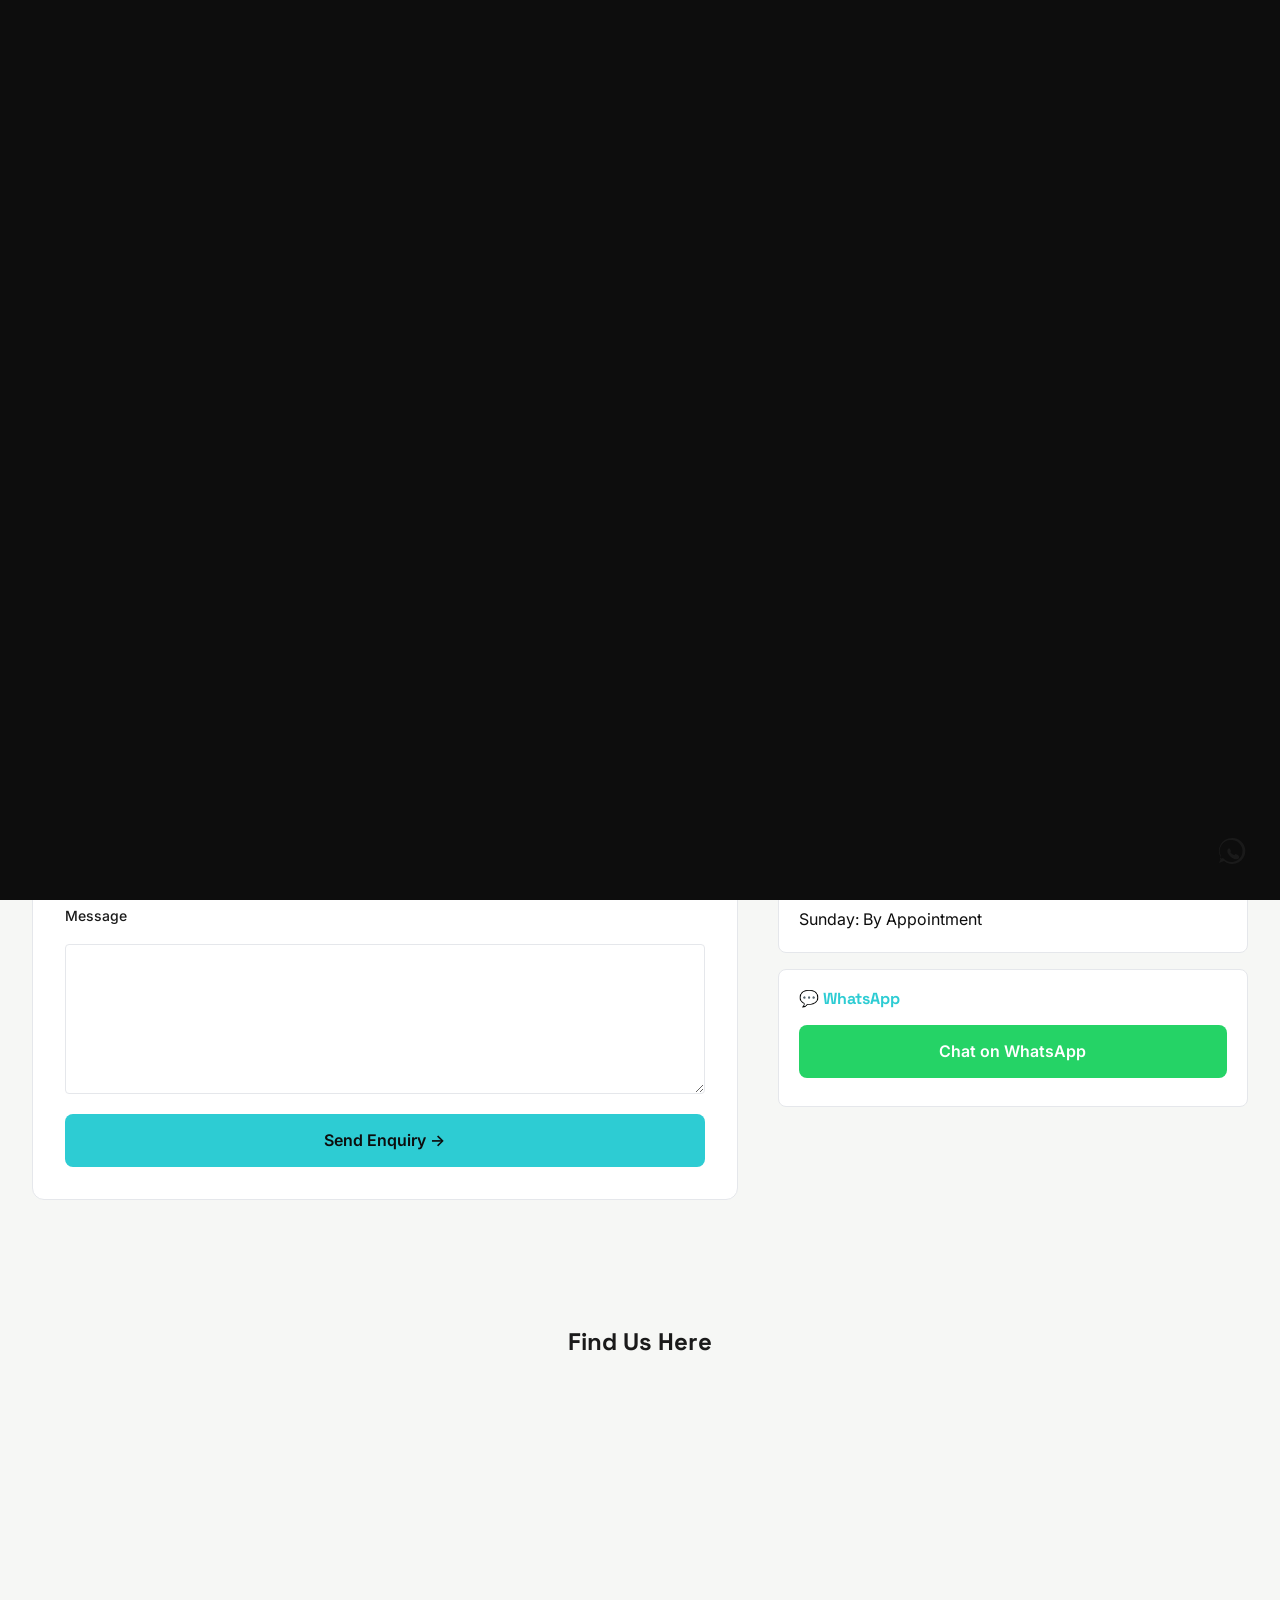
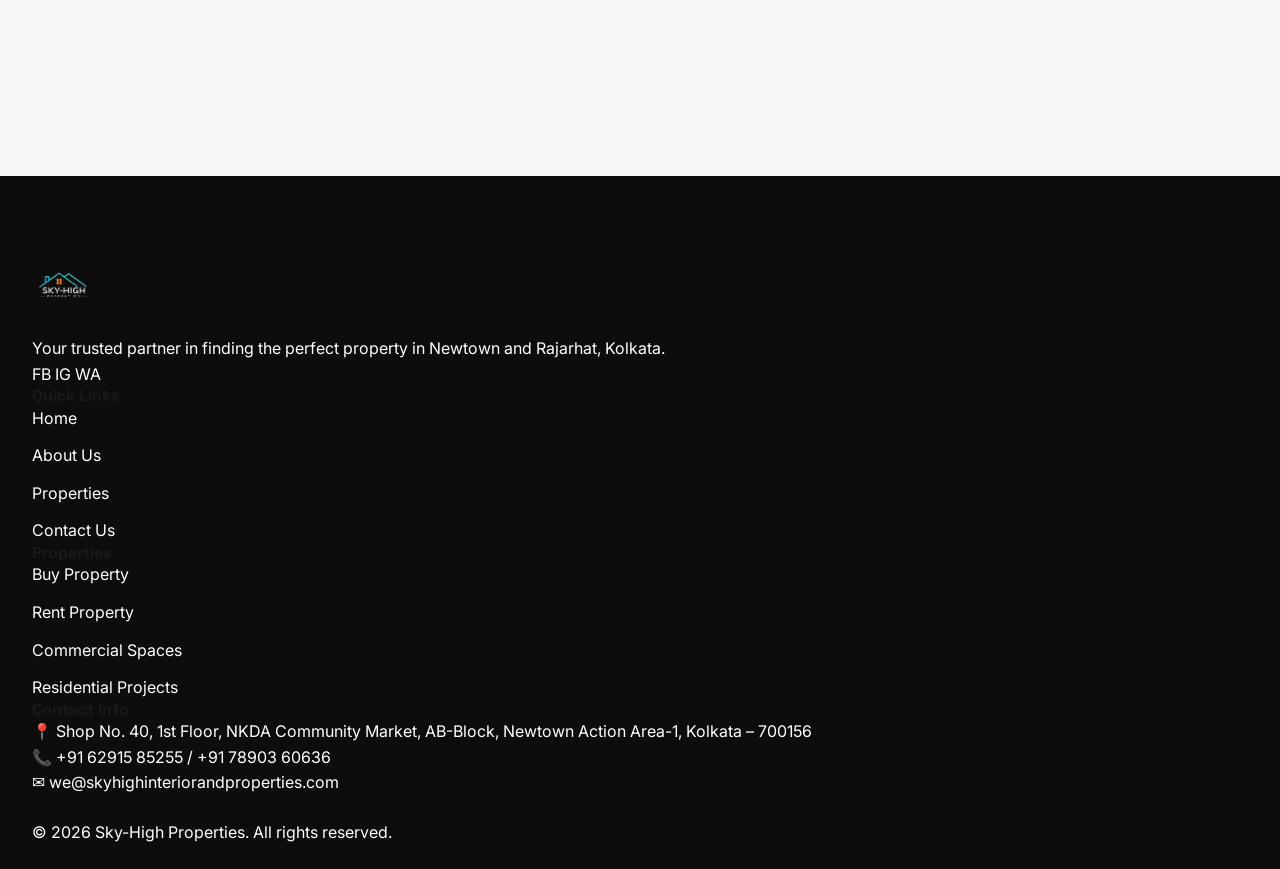
<file: contact.html>
<!DOCTYPE html>
<html lang="en">
<head>
    <meta charset="UTF-8">
    <meta name="viewport" content="width=device-width, initial-scale=1.0">
    <title>Contact Us | Sky-High Properties</title>
    <meta name="description" content="Get in touch with Sky-High Properties. Visit us in Newtown, Kolkata or call/WhatsApp our team for property enquiries.">
    
    <!-- Google Fonts -->
    <link rel="preconnect" href="https://fonts.googleapis.com">
    <link rel="preconnect" href="https://fonts.gstatic.com" crossorigin>
    <link href="https://fonts.googleapis.com/css2?family=Inter:wght@400;500;600&family=Space+Grotesk:wght@500;600;700&display=swap" rel="stylesheet">
    
    <!-- CSS -->
    <link rel="stylesheet" href="css/variables.css">
    <link rel="stylesheet" href="css/reset.css">
    <link rel="stylesheet" href="css/layout.css">
    <link rel="stylesheet" href="css/components.css">
    <link rel="stylesheet" href="css/animations.css">

    <style>
        .contact-grid { 
            display: grid; 
            grid-template-columns: 3fr 2fr; 
            gap: var(--space-10); 
            align-items: start; 
        }
        .contact-info-card {
            background-color: #fff;
            padding: var(--space-5);
            border-radius: var(--radius-md);
            border: 1px solid var(--color-border, #e5e5e5);
            margin-bottom: var(--space-4);
        }
        .contact-info-card h4 {
            color: var(--color-cyan);
            margin-bottom: var(--space-2);
            font-family: 'Space Grotesk', sans-serif;
        }
        .contact-info-card p, .contact-info-card a {
            color: var(--color-black);
            text-decoration: none;
            line-height: 1.6;
        }
        .contact-info-card a:hover {
            color: var(--color-orange);
        }
        .enquiry-form {
            background-color: #fff;
            padding: var(--space-8);
            border-radius: var(--radius-lg);
            border: 1px solid var(--color-border, #e5e5e5);
        }
        .form-group {
            margin-bottom: var(--space-5);
        }
        .form-label {
            display: block;
            margin-bottom: var(--space-2);
            font-weight: 500;
        }
        .form-input, .form-select, .form-textarea {
            width: 100%;
            padding: var(--space-3) var(--space-4);
            border: 1px solid var(--color-border, #e5e5e5);
            border-radius: var(--radius-sm);
            font-family: inherit;
        }
        .form-textarea {
            min-height: 150px;
            resize: vertical;
        }
        @media (max-width: 768px) { 
            .contact-grid { 
                grid-template-columns: 1fr; 
            } 
        }
        .map-section {
            width: 100%;
            margin-top: var(--space-12);
        }
    </style>
</head>
<body>
    <!-- Preloader -->
    <div id="preloader">
        <img src="images/Sky-High-Properties-logo-transparent.png" alt="Sky-High Properties" class="preloader-logo">
    </div>

    <!-- Navigation -->
      <nav class="nav nav--scrolled" role="navigation" aria-label="Main Navigation">
    <div class="container">
      <div class="nav__inner">
        <!-- Logo -->
        <a href="index.html" class="nav__logo" aria-label="Sky-High Properties Home">
          <img src="images/Sky-High-Properties-logo-transparent.png" alt="Sky-High Properties" class="logo-light">
          <img src="images/Sky-High-Properties-logo.png" alt="Sky-High Properties" class="logo-dark">
        </a>

        <!-- Desktop Menu -->
        <ul class="nav__menu" role="list">
          <li><a href="index.html" class="nav__link ">Home</a></li>
          <li><a href="properties.html" class="nav__link ">Properties</a></li>
          <li><a href="resale.html" class="nav__link ">Resale</a></li>
          <li><a href="about.html" class="nav__link ">About</a></li>
          <li><a href="contact.html" class="nav__link active">Contact</a></li>
        </ul>

        <!-- CTA -->
        <div class="nav__actions">
          <a href="https://wa.me/916291585255?text=Hi%20Sky-High%20Properties!%20I'm%20interested%20in%20your%20properties."
             target="_blank" rel="noopener" class="btn btn--primary btn--sm">
            WhatsApp Us
          </a>
        </div>

        <!-- Hamburger -->
        <button class="nav__hamburger" aria-label="Open menu" aria-expanded="false">
          <span></span>
          <span></span>
          <span></span>
        </button>
      </div>
    </div>
  </nav>
  <!-- Mobile Menu -->
      <div class="nav__mobile" role="dialog" aria-modal="true" aria-label="Mobile Navigation">
    <a href="index.html" class="nav__mobile-link">Home</a>
    <a href="properties.html" class="nav__mobile-link">Properties</a>
    <a href="resale.html" class="nav__mobile-link">Resale</a>
    <a href="about.html" class="nav__mobile-link">About</a>
    <a href="contact.html" class="nav__mobile-link">Contact</a>
    <div class="nav__mobile-contact">
      <a href="https://wa.me/916291585255">WhatsApp Us</a>
      <a href="tel:+916291585255">+91 62915 85255</a>
    </div>
  </div>


    <!-- Page Banner -->
    <header class="page-banner bg-dark">
        <div class="container text-center" data-reveal="up">
            <span class="section-label text-cyan">Get In Touch</span>
            <h1 class="text-white mb-4">Contact Sky-High Properties</h1>
            <p class="text-white mx-auto" style="max-width: 600px;">We're here to help you find your perfect property. Reach out via call, WhatsApp, or email — and we'll get back to you promptly.</p>
        </div>
    </header>

    <!-- Main Contact Section -->
    <section class="section">
        <div class="container">
            <div class="contact-grid">
                <!-- Left: Contact Form -->
                <div data-reveal="up">
                    <h3 class="mb-6">Send Us An Enquiry</h3>
                    <!-- Note to client: Sign up at formspree.io and replace REPLACE_WITH_FORMSPREE_ID with your form ID -->
                    <form action="https://formspree.io/f/REPLACE_WITH_FORMSPREE_ID" method="POST" class="enquiry-form">
                        <input type="hidden" name="_subject" value="New Property Enquiry from Website">
                        
                        <div class="form-group">
                            <label for="name" class="form-label">Name</label>
                            <input type="text" id="name" name="name" class="form-input" required>
                        </div>
                        
                        <div class="form-group">
                            <label for="phone" class="form-label">Phone</label>
                            <input type="tel" id="phone" name="phone" class="form-input" required>
                        </div>
                        
                        <div class="form-group">
                            <label for="email" class="form-label">Email</label>
                            <input type="email" id="email" name="email" class="form-input" required>
                        </div>
                        
                        <div class="form-group">
                            <label for="interest" class="form-label">Property Interest</label>
                            <select id="interest" name="interest" class="form-select" required>
                                <option value="" disabled selected>Select an option</option>
                                <option value="General Enquiry">General Enquiry</option>
                                <option value="Looking to Buy">Looking to Buy</option>
                                <option value="Looking to Rent">Looking to Rent</option>
                                <option value="Investment Advice">Investment Advice</option>
                                <option value="Sell My Property">Sell My Property</option>
                            </select>
                        </div>
                        
                        <div class="form-group">
                            <label for="message" class="form-label">Message</label>
                            <textarea id="message" name="message" class="form-textarea" required></textarea>
                        </div>
                        
                        <button type="submit" class="btn btn--primary" style="width: 100%;">Send Enquiry &rarr;</button>
                    </form>
                </div>

                <!-- Right: Contact Info Cards -->
                <div data-reveal="up" data-delay="100">
                    <div class="contact-info-card">
                        <h4>📍 Office Address</h4>
                        <p>Shop No. 40, 1st Floor,<br>NKDA Community Market, AB-Block,<br>Newtown Action Area-1, Kolkata – 700156</p>
                    </div>
                    
                    <div class="contact-info-card">
                        <h4>📞 Phone</h4>
                        <p>
                            <a href="tel:+916291585255">+91 62915 85255</a><br>
                            <a href="tel:+917890360636">+91 78903 60636</a>
                        </p>
                    </div>
                    
                    <div class="contact-info-card">
                        <h4>✉️ Email</h4>
                        <p><a href="mailto:we@skyhighinteriorandproperties.com">we@skyhighinteriorandproperties.com</a></p>
                    </div>
                    
                    <div class="contact-info-card">
                        <h4>🕒 Hours</h4>
                        <p>Mon–Sat: 10:00 AM – 7:00 PM<br>Sunday: By Appointment</p>
                    </div>
                    
                    <div class="contact-info-card">
                        <h4>💬 WhatsApp</h4>
                        <a href="https://wa.me/916291585255" target="_blank" class="btn btn--primary" style="background-color: #25D366; color: white; display: inline-block; margin-top: var(--space-2); width: 100%; text-align: center;">Chat on WhatsApp</a>
                    </div>
                </div>
            </div>
        </div>
    </section>

    <!-- Google Map Section -->
    <section class="map-section">
        <div class="container mb-6" data-reveal="up">
            <h2 class="text-center">Find Us Here</h2>
        </div>
        <iframe src="https://www.google.com/maps/embed?pb=!1m18!1m12!1m3!1d3682.5!2d88.461!3d22.599!2m3!1f0!2f0!3f0!3m2!1i1024!2i768!4f13.1!3m3!1m2!1s0x39f89fd2b1a78a3d%3A0xabd50b2a1e6d1e3c!2sNKDA%20Community%20Market%2C%20New%20Town%2C%20Kolkata%2C%20West%20Bengal%20700156!5e0!3m2!1sen!2sin!4v1000000000000!5m2!1sen!2sin" width="100%" height="420" style="border:0;display:block;" allowfullscreen loading="lazy" referrerpolicy="no-referrer-when-downgrade"></iframe>
    </section>

    <!-- Footer -->
    <footer class="footer bg-dark">
        <div class="container">
            <div class="footer__grid">
                <div class="footer__col">
                    <img src="images/Sky-High-Properties-logo-transparent.png" alt="Sky-High Properties" class="footer__logo mb-4" style="max-width: 150px;">
                    <p class="text-gray mb-4">Your trusted partner in finding the perfect property in Newtown and Rajarhat, Kolkata.</p>
                    <div class="social-links">
                        <a href="https://www.facebook.com/profile.php?id=61572897788779" target="_blank" aria-label="Facebook">FB</a>
                        <a href="https://www.instagram.com/skyhigh_newtown" target="_blank" aria-label="Instagram">IG</a>
                        <a href="https://wa.me/916291585255" target="_blank" aria-label="WhatsApp">WA</a>
                    </div>
                </div>
                <div class="footer__col">
                    <h4 class="text-white mb-4">Quick Links</h4>
                    <ul class="footer__links">
                        <li><a href="index.html">Home</a></li>
                        <li><a href="about.html">About Us</a></li>
                        <li><a href="properties.html">Properties</a></li>
                        <li><a href="contact.html">Contact Us</a></li>
                    </ul>
                </div>
                <div class="footer__col">
                    <h4 class="text-white mb-4">Properties</h4>
                    <ul class="footer__links">
                        <li><a href="properties.html?type=buy">Buy Property</a></li>
                        <li><a href="properties.html?type=rent">Rent Property</a></li>
                        <li><a href="properties.html?type=commercial">Commercial Spaces</a></li>
                        <li><a href="properties.html?type=residential">Residential Projects</a></li>
                    </ul>
                </div>
                <div class="footer__col">
                    <h4 class="text-white mb-4">Contact Info</h4>
                    <ul class="footer__contact text-gray">
                        <li class="mb-2">📍 Shop No. 40, 1st Floor, NKDA Community Market, AB-Block, Newtown Action Area-1, Kolkata – 700156</li>
                        <li class="mb-2">📞 +91 62915 85255 / +91 78903 60636</li>
                        <li>✉️ we@skyhighinteriorandproperties.com</li>
                    </ul>
                </div>
            </div>
            <div class="footer__bottom mt-8 pt-4 border-top">
                <p class="text-center text-gray">&copy; 2026 Sky-High Properties. All rights reserved.</p>
            </div>
        </div>
    </footer>

    <!-- WhatsApp Float -->
    <a href="https://wa.me/916291585255" target="_blank" class="whatsapp-float" aria-label="Chat on WhatsApp">
        <svg viewBox="0 0 32 32" width="32" height="32" fill="currentColor">
            <path d="M16 2a13 13 0 0 0-11 20l-2 5 5-2a13 13 0 1 0 8-23zm0 2a11 11 0 1 1-9 18l-3 1 1-3a11 11 0 0 1 11-16zm6 15c-.3 0-2-1-2-1s-.2-.3-.4-.3-.4.3-.5.5l-.6.8c-.1.2-.3.2-.5.1-1.3-.7-2.6-1.5-3.6-2.8-.2-.2-.1-.3 0-.4l.4-.5c.1-.1.2-.3.1-.4s-.8-2-1-2.2c-.2-.2-.5-.2-.7-.2h-.4c-.2 0-.6.1-.8.4-.5.5-.7 1.2-.7 1.9 0 .8.2 1.6.6 2.3 1.3 2.5 3.3 4.4 5.8 5.5.7.3 1.4.5 2.2.6.9.1 1.7-.1 2.4-.6.5-.4.8-1 .9-1.6 0-.2 0-.4-.1-.5z"/>
        </svg>
    </a>

    <!-- Back to Top -->
    <button class="back-to-top" id="backToTop" aria-label="Back to top">
        &uarr;
    </button>

    <!-- Scripts -->
    <script src="data/properties.js"></script>
    <script src="js/nav.js"></script>
    <script src="js/animations.js"></script>
    <script src="js/counter.js"></script>
    <script src="js/properties.js"></script>
</body>
</html>
</file>
<file: css/variables.css>
/* ============================================================
   Sky-High Properties — Design Tokens
   variables.css
   ============================================================ */

:root {
  /* ── Brand Colors ─────────────────────────────────────── */
  --color-black:        #0D0D0D;
  --color-dark:         #1A1A1A;
  --color-bg:           #F6F7F5;
  --color-white:        #FFFFFF;
  --color-cyan:         #2DCCD3;
  --color-cyan-dark:    #1EAFB5;
  --color-cyan-light:   #E8F9FA;
  --color-orange:       #FF8C2A;
  --color-orange-light: #FFF4EB;

  /* ── Text ─────────────────────────────────────────────── */
  --color-text-primary:   #1A1A1A;
  --color-text-secondary: #4B5563;
  --color-text-muted:     #9CA3AF;
  --color-text-inverse:   #FFFFFF;

  /* ── Borders & Surfaces ───────────────────────────────── */
  --color-border:      #E5E7EB;
  --color-border-dark: #2A2A2A;
  --color-surface:     #FFFFFF;
  --color-surface-alt: #F9FAFB;

  /* ── Typography ───────────────────────────────────────── */
  --font-heading: 'Space Grotesk', system-ui, sans-serif;
  --font-body:    'Inter', system-ui, sans-serif;

  --text-xs:   0.75rem;   /* 12px */
  --text-sm:   0.875rem;  /* 14px */
  --text-base: 1rem;      /* 16px */
  --text-md:   1.125rem;  /* 18px */
  --text-lg:   1.25rem;   /* 20px */
  --text-xl:   1.5rem;    /* 24px */
  --text-2xl:  1.875rem;  /* 30px */
  --text-3xl:  2.25rem;   /* 36px */
  --text-4xl:  3rem;      /* 48px */
  --text-5xl:  3.75rem;   /* 60px */
  --text-6xl:  4.5rem;    /* 72px */

  --weight-regular:   400;
  --weight-medium:    500;
  --weight-semibold:  600;
  --weight-bold:      700;

  --leading-tight:  1.15;
  --leading-snug:   1.35;
  --leading-normal: 1.6;

  --tracking-tight:  -0.03em;
  --tracking-normal: 0em;
  --tracking-wide:   0.08em;
  --tracking-wider:  0.15em;

  /* ── Spacing ──────────────────────────────────────────── */
  --space-1:  0.25rem;   /*  4px */
  --space-2:  0.5rem;    /*  8px */
  --space-3:  0.75rem;   /* 12px */
  --space-4:  1rem;      /* 16px */
  --space-5:  1.25rem;   /* 20px */
  --space-6:  1.5rem;    /* 24px */
  --space-8:  2rem;      /* 32px */
  --space-10: 2.5rem;    /* 40px */
  --space-12: 3rem;      /* 48px */
  --space-16: 4rem;      /* 64px */
  --space-20: 5rem;      /* 80px */
  --space-24: 6rem;      /* 96px */
  --space-32: 8rem;      /* 128px */

  /* ── Layout ───────────────────────────────────────────── */
  --container-max: 1280px;
  --container-pad: clamp(1rem, 4vw, 2rem);
  --nav-height: 80px;

  /* ── Radii ────────────────────────────────────────────── */
  --radius-sm:   4px;
  --radius-md:   8px;
  --radius-lg:   12px;
  --radius-xl:   20px;
  --radius-full: 9999px;

  /* ── Shadows ──────────────────────────────────────────── */
  --shadow-sm:  0 1px 3px rgba(0,0,0,0.06), 0 1px 2px rgba(0,0,0,0.04);
  --shadow-md:  0 4px 12px rgba(0,0,0,0.08), 0 2px 6px rgba(0,0,0,0.05);
  --shadow-lg:  0 12px 32px rgba(0,0,0,0.10), 0 4px 12px rgba(0,0,0,0.06);
  --shadow-xl:  0 24px 48px rgba(0,0,0,0.12), 0 8px 20px rgba(0,0,0,0.08);
  --shadow-card-hover: 0 20px 40px rgba(0,0,0,0.12);

  /* ── Transitions ──────────────────────────────────────── */
  --ease-premium: cubic-bezier(0.16, 1, 0.3, 1);
  --ease-out:  cubic-bezier(0.16, 1, 0.3, 1);
  --ease-in:   cubic-bezier(0.4, 0, 1, 1);
  --ease:      cubic-bezier(0.8, 0, 0.1, 1); /* Slower, dramatic ease */
  --dur-fast:  200ms;
  --dur-base:  400ms;
  --dur-slow:  700ms;

  /* ── Z-Index ──────────────────────────────────────────── */
  --z-base:    1;
  --z-card:    10;
  --z-search:  20;
  --z-sticky:  100;
  --z-nav:     200;
  --z-overlay: 300;
  --z-modal:   400;
  --z-float:   500;
}
</file>
<file: css/layout.css>
/* ============================================================
   Sky-High Properties — Layout & Grid
   layout.css
   ============================================================ */

/* ── Container ─────────────────────────────────────────── */
.container {
  width: 100%;
  max-width: var(--container-max);
  margin-inline: auto;
  padding-inline: var(--container-pad);
}

.container--narrow {
  max-width: 880px;
}

/* ── Section Spacing ───────────────────────────────────── */
.section {
  padding-block: var(--space-20);
}

.section--sm {
  padding-block: var(--space-12);
}

.section--lg {
  padding-block: var(--space-32);
}

.section--dark {
  background-color: var(--color-black);
  color: var(--color-text-inverse);
}

.section--dark h2,
.section--dark h3,
.section--dark p {
  color: var(--color-text-inverse);
}

.section--alt {
  background-color: var(--color-surface-alt);
}

/* ── Grid ──────────────────────────────────────────────── */
.grid {
  display: grid;
  gap: var(--space-6);
}

.grid--2 { grid-template-columns: repeat(2, 1fr); }
.grid--3 { grid-template-columns: repeat(3, 1fr); }
.grid--4 { grid-template-columns: repeat(4, 1fr); }

/* Auto-fit grids */
.grid--auto-3 {
  grid-template-columns: repeat(auto-fill, minmax(300px, 1fr));
}
.grid--auto-4 {
  grid-template-columns: repeat(auto-fill, minmax(240px, 1fr));
}

/* ── Flex Utilities ────────────────────────────────────── */
.flex { display: flex; }
.flex--center { align-items: center; justify-content: center; }
.flex--between { align-items: center; justify-content: space-between; }
.flex--gap-2 { gap: var(--space-2); }
.flex--gap-4 { gap: var(--space-4); }
.flex--gap-6 { gap: var(--space-6); }

/* ── Section Title ─────────────────────────────────────── */
.section-label {
  display: inline-block;
  font-family: var(--font-body);
  font-size: var(--text-xs);
  font-weight: var(--weight-semibold);
  letter-spacing: var(--tracking-wider);
  text-transform: uppercase;
  color: var(--color-cyan);
  margin-bottom: var(--space-3);
}

.section-title {
  font-family: var(--font-heading);
  font-size: clamp(var(--text-2xl), 4vw, var(--text-4xl));
  font-weight: var(--weight-bold);
  letter-spacing: var(--tracking-tight);
  line-height: var(--leading-tight);
  color: var(--color-text-primary);
  margin-bottom: var(--space-4);
}

.section-title--white { color: var(--color-white); }
.section-title--lg {
  font-size: clamp(var(--text-3xl), 5vw, var(--text-5xl));
}

.section-subtitle {
  font-size: var(--text-md);
  color: var(--color-text-secondary);
  line-height: var(--leading-normal);
  max-width: 56ch;
}

.section-subtitle--white { color: rgba(255,255,255,0.75); }

/* ── Section Header Layout ─────────────────────────────── */
.section-header {
  display: flex;
  align-items: flex-end;
  justify-content: space-between;
  gap: var(--space-6);
  margin-bottom: var(--space-12);
  flex-wrap: wrap;
}

.section-header--center {
  flex-direction: column;
  align-items: center;
  text-align: center;
}

/* ── Text Utilities ────────────────────────────────────── */
.text-cyan    { color: var(--color-cyan); }
.text-orange  { color: var(--color-orange); }
.text-muted   { color: var(--color-text-secondary); }
.text-center  { text-align: center; }
.text-right   { text-align: right; }

/* ── Responsive ────────────────────────────────────────── */
@media (max-width: 1024px) {
  .grid--3 { grid-template-columns: repeat(2, 1fr); }
  .grid--4 { grid-template-columns: repeat(2, 1fr); }
}

@media (max-width: 768px) {
  .section { padding-block: var(--space-16); }
  .section--lg { padding-block: var(--space-20); }
  .grid--2,
  .grid--3,
  .grid--4 { grid-template-columns: 1fr; }
  .section-header { flex-direction: column; align-items: flex-start; }
}

@media (max-width: 480px) {
  .section { padding-block: var(--space-12); }
}
</file>
<file: css/components.css>
/* ============================================================
   Sky-High Properties — Components
   components.css
   ============================================================ */

/* ═══════════════════════════════════════════════════════════
   NAVIGATION
   ═══════════════════════════════════════════════════════════ */

.nav {
  position: fixed;
  top: 0;
  left: 0;
  right: 0;
  z-index: var(--z-nav);
  padding-block: var(--space-5);
  transition: background var(--dur-slow) var(--ease-out),
              box-shadow var(--dur-slow) var(--ease-out),
              padding var(--dur-slow) var(--ease-out);
}

.nav--transparent {
  background: transparent;
}

.nav--scrolled {
  background: var(--color-white);
  box-shadow: var(--shadow-md);
  padding-block: var(--space-3);
}

.nav__inner {
  display: flex;
  align-items: center;
  justify-content: space-between;
  gap: var(--space-8);
}

/* Logo */
.nav__logo {
  flex-shrink: 0;
  display: flex;
  align-items: center;
}

.nav__logo img {
  height: 65px;
  width: auto;
  transition: opacity var(--dur-base) var(--ease);
}

.nav__logo .logo-light { display: block; }
.nav__logo .logo-dark  { display: none; }

.nav--scrolled .nav__logo .logo-light { display: none; }
.nav--scrolled .nav__logo .logo-dark  { display: block; }

/* Menu */
.nav__menu {
  display: flex;
  align-items: center;
  gap: var(--space-8);
}

.nav__link {
  font-family: var(--font-body);
  font-size: var(--text-sm);
  font-weight: var(--weight-medium);
  letter-spacing: var(--tracking-wide);
  text-transform: uppercase;
  color: rgba(255,255,255,0.85);
  position: relative;
  padding-bottom: 2px;
  transition: color var(--dur-base) var(--ease);
}

.nav__link::after {
  content: '';
  position: absolute;
  bottom: -2px;
  left: 0;
  width: 0;
  height: 2px;
  background: var(--color-cyan);
  transition: width var(--dur-slow) var(--ease-out);
}

.nav__link:hover,
.nav__link.active {
  color: var(--color-cyan);
}

.nav__link:hover::after,
.nav__link.active::after {
  width: 100%;
}

.nav--scrolled .nav__link {
  color: var(--color-text-primary);
}
.nav--scrolled .nav__link:hover,
.nav--scrolled .nav__link.active {
  color: var(--color-cyan);
}

/* Nav CTA */
.nav__actions {
  display: flex;
  align-items: center;
  gap: var(--space-3);
}

/* Hamburger */
.nav__hamburger {
  display: none;
  flex-direction: column;
  gap: 5px;
  width: 28px;
  cursor: pointer;
  padding: var(--space-2);
}

.nav__hamburger span {
  display: block;
  height: 2px;
  background: var(--color-white);
  border-radius: var(--radius-full);
  transition: all var(--dur-base) var(--ease);
}

.nav--scrolled .nav__hamburger span { background: var(--color-black); }

.nav__hamburger.open span:nth-child(1) { transform: translateY(7px) rotate(45deg); }
.nav__hamburger.open span:nth-child(2) { opacity: 0; transform: scaleX(0); }
.nav__hamburger.open span:nth-child(3) { transform: translateY(-7px) rotate(-45deg); }

/* Mobile menu overlay */
.nav__mobile {
  display: none;
  position: fixed;
  inset: 0;
  background: var(--color-black);
  z-index: calc(var(--z-nav) - 1);
  flex-direction: column;
  align-items: center;
  justify-content: center;
  gap: var(--space-8);
  opacity: 0;
  transform: translateX(100%);
  transition: opacity var(--dur-slow) var(--ease-out),
              transform var(--dur-slow) var(--ease-out);
}

.nav__mobile.open {
  opacity: 1;
  transform: translateX(0);
}

.nav__mobile-link {
  font-family: var(--font-heading);
  font-size: var(--text-3xl);
  font-weight: var(--weight-bold);
  color: var(--color-white);
  letter-spacing: var(--tracking-tight);
  transition: color var(--dur-base) var(--ease);
}

.nav__mobile-link:hover { color: var(--color-cyan); }

.nav__mobile-contact {
  display: flex;
  flex-direction: column;
  align-items: center;
  gap: var(--space-3);
  margin-top: var(--space-4);
  padding-top: var(--space-6);
  border-top: 1px solid rgba(255,255,255,0.1);
  width: 80%;
}

.nav__mobile-contact a {
  color: rgba(255,255,255,0.6);
  font-size: var(--text-sm);
  transition: color var(--dur-base) var(--ease);
}
.nav__mobile-contact a:hover { color: var(--color-cyan); }

@media (max-width: 900px) {
  .nav__menu, .nav__actions { display: none; }
  .nav__hamburger { display: flex; }
  .nav__mobile.open { display: flex; }
}

/* ═══════════════════════════════════════════════════════════
   BUTTONS
   ═══════════════════════════════════════════════════════════ */

.btn {
  display: inline-flex;
  align-items: center;
  justify-content: center;
  gap: var(--space-2);
  font-family: var(--font-body);
  font-size: var(--text-base);
  font-weight: var(--weight-semibold);
  text-align: center;
  border-radius: var(--radius-md);
  padding: 0.875rem 1.75rem;
  transition: all var(--dur-base) var(--ease-out);
  position: relative;
  overflow: hidden;
  z-index: 1;
}

.btn::after {
  content: '';
  position: absolute;
  top: 0;
  left: 0;
  width: 0%;
  height: 100%;
  background: rgba(0, 0, 0, 0.08);
  transition: width 0.4s var(--ease-premium);
  z-index: -1;
}

.btn:hover::after {
  width: 100%;
}

.btn:active {
  transform: scale(0.98);
}

.btn svg {
  width: 18px;
  height: 18px;
  transition: transform var(--dur-base) var(--ease-out);
}

.btn:hover svg {
  transform: translateX(3px);
}

/* Primary cyan button */
.btn--primary {
  background: var(--color-cyan);
  color: var(--color-black);
  border-color: var(--color-cyan);
}
.btn--primary:hover {
  background: var(--color-cyan-dark);
  border-color: var(--color-cyan-dark);
  transform: translateY(-2px);
  box-shadow: 0 8px 20px rgba(45,204,211,0.35);
}

/* Outline white button (for dark backgrounds) */
.btn--outline-white {
  background: transparent;
  color: var(--color-white);
  border-color: rgba(255,255,255,0.5);
}
.btn--outline-white:hover {
  background: var(--color-white);
  color: var(--color-black);
  border-color: var(--color-white);
  transform: translateY(-2px);
}

/* Outline dark button (for light backgrounds) */
.btn--outline-dark {
  background: transparent;
  color: var(--color-black);
  border-color: var(--color-black);
}
.btn--outline-dark:hover {
  background: var(--color-black);
  color: var(--color-white);
  transform: translateY(-2px);
}

/* Ghost button */
.btn--ghost {
  background: transparent;
  color: var(--color-cyan);
  border-color: transparent;
  padding-left: 0;
  padding-right: 0;
}
.btn--ghost:hover { color: var(--color-cyan-dark); gap: var(--space-3); }

/* Sizes */
.btn--sm {
  font-size: var(--text-xs);
  padding: 0.5rem 1.25rem;
}
.btn--lg {
  font-size: var(--text-base);
  padding: 1rem 2.25rem;
}

/* Arrow icon in buttons */
.btn__arrow {
  display: inline-block;
  transition: transform var(--dur-base) var(--ease-out);
}
.btn:hover .btn__arrow { transform: translateX(4px); }

/* ═══════════════════════════════════════════════════════════
   BADGES / TAGS
   ═══════════════════════════════════════════════════════════ */

.badge {
  display: inline-block;
  font-size: var(--text-xs);
  font-weight: var(--weight-semibold);
  letter-spacing: var(--tracking-wide);
  text-transform: uppercase;
  padding: 0.25rem 0.625rem;
  border-radius: var(--radius-sm);
}

.badge--cyan    { background: var(--color-cyan);   color: var(--color-black); }
.badge--orange  { background: var(--color-orange); color: var(--color-white); }
.badge--dark    { background: var(--color-black);  color: var(--color-white); }
.badge--outline {
  background: transparent;
  border: 1px solid var(--color-border);
  color: var(--color-text-secondary);
}

/* ═══════════════════════════════════════════════════════════
   HERO
   ═══════════════════════════════════════════════════════════ */

.hero {
  position: relative;
  height: 100vh;
  min-height: 600px;
  display: flex;
  align-items: flex-end;
  overflow: hidden;
  background-color: var(--color-black);
}

.hero__bg {
  position: absolute;
  inset: 0;
  z-index: 0;
}

.hero__bg img {
  width: 100%;
  height: 100%;
  object-fit: cover;
  object-position: center;
  animation: kenBurns 14s ease-in-out infinite alternate;
}

@keyframes kenBurns {
  from { transform: scale(1.0); }
  to   { transform: scale(1.06); }
}

.hero__overlay {
  position: absolute;
  inset: 0;
  background: linear-gradient(
    to top,
    rgba(0,0,0,0.88) 0%,
    rgba(0,0,0,0.50) 40%,
    rgba(0,0,0,0.20) 70%,
    rgba(0,0,0,0.10) 100%
  );
  z-index: 1;
}

.hero__content {
  position: relative;
  z-index: 2;
  padding-bottom: clamp(var(--space-16), 8vh, var(--space-24));
  width: 100%;
}

.hero__eyebrow {
  display: inline-flex;
  align-items: center;
  gap: var(--space-2);
  font-size: var(--text-xs);
  font-weight: var(--weight-medium);
  letter-spacing: var(--tracking-wider);
  text-transform: uppercase;
  color: var(--color-cyan);
  margin-bottom: var(--space-5);
}

.hero__eyebrow::before {
  content: '';
  display: inline-block;
  width: 24px;
  height: 1px;
  background: var(--color-cyan);
}

.hero__title {
  font-family: var(--font-heading);
  font-size: clamp(2.75rem, 7vw, 5.5rem);
  font-weight: var(--weight-bold);
  color: var(--color-white);
  letter-spacing: var(--tracking-tight);
  line-height: 1.05;
  margin-bottom: var(--space-6);
  max-width: 16ch;
}

.hero__title span { color: var(--color-cyan); }

.hero__subtitle {
  font-size: clamp(var(--text-base), 2vw, var(--text-md));
  color: rgba(255,255,255,0.75);
  max-width: 50ch;
  margin-bottom: var(--space-8);
  line-height: var(--leading-normal);
}

.hero__actions {
  display: flex;
  align-items: center;
  gap: var(--space-4);
  flex-wrap: wrap;
}

/* Inner hero (for interior pages) */
.hero--inner {
  height: 50vh;
  min-height: 360px;
  align-items: center;
}

.hero--inner .hero__title {
  font-size: clamp(var(--text-3xl), 5vw, var(--text-5xl));
}

/* ═══════════════════════════════════════════════════════════
   SEARCH BAR
   ═══════════════════════════════════════════════════════════ */

.search-bar {
  background: var(--color-white);
  border-radius: var(--radius-lg);
  box-shadow: var(--shadow-xl);
  padding: var(--space-6);
  position: relative;
  z-index: var(--z-search);
}

.search-bar--elevated {
  margin-top: -48px;
}

.search-bar__form {
  display: grid;
  grid-template-columns: 1fr 1fr 1fr auto;
  gap: var(--space-4);
  align-items: end;
}

.search-bar__field {
  display: flex;
  flex-direction: column;
  gap: var(--space-1);
}

.search-bar__label {
  font-size: var(--text-xs);
  font-weight: var(--weight-semibold);
  letter-spacing: var(--tracking-wide);
  text-transform: uppercase;
  color: var(--color-text-secondary);
}

.search-bar__select,
.search-bar__input {
  appearance: none;
  -webkit-appearance: none;
  background: var(--color-surface-alt);
  border: 1.5px solid var(--color-border);
  border-radius: var(--radius-md);
  padding: 0.65rem 1rem;
  font-size: var(--text-sm);
  color: var(--color-text-primary);
  transition: border-color var(--dur-base) var(--ease);
  cursor: pointer;
  width: 100%;
}

.search-bar__select:focus,
.search-bar__input:focus {
  outline: none;
  border-color: var(--color-cyan);
}

.search-bar__select {
  background-image: url("data:image/svg+xml,%3Csvg xmlns='http://www.w3.org/2000/svg' width='16' height='16' viewBox='0 0 24 24' fill='none' stroke='%236B7280' stroke-width='2'%3E%3Cpath d='M6 9l6 6 6-6'/%3E%3C/svg%3E");
  background-repeat: no-repeat;
  background-position: right 12px center;
  padding-right: 2.5rem;
}

@media (max-width: 768px) {
  .search-bar--elevated { margin-top: 0; }
  .search-bar__form { grid-template-columns: 1fr; }
}

/* ═══════════════════════════════════════════════════════════
   STATS BAR
   ═══════════════════════════════════════════════════════════ */

.stats-bar {
  background: var(--color-black);
  padding-block: var(--space-10);
}

.stats-bar__grid {
  display: grid;
  grid-template-columns: repeat(4, 1fr);
  gap: var(--space-6);
  text-align: center;
}

.stats-bar__item {
  position: relative;
}

.stats-bar__item:not(:last-child)::after {
  content: '';
  position: absolute;
  right: 0;
  top: 50%;
  transform: translateY(-50%);
  height: 40px;
  width: 1px;
  background: rgba(255,255,255,0.1);
}

.stats-bar__number {
  font-family: var(--font-heading);
  font-size: clamp(var(--text-3xl), 4vw, var(--text-4xl));
  font-weight: var(--weight-bold);
  color: var(--color-cyan);
  line-height: 1;
  margin-bottom: var(--space-2);
}

.stats-bar__label {
  font-size: var(--text-sm);
  color: rgba(255,255,255,0.6);
  letter-spacing: var(--tracking-wide);
  text-transform: uppercase;
}

@media (max-width: 768px) {
  .stats-bar__grid { grid-template-columns: repeat(2, 1fr); }
  .stats-bar__item:nth-child(2)::after { display: none; }
}

@media (max-width: 400px) {
  .stats-bar__grid { grid-template-columns: 1fr; }
  .stats-bar__item::after { display: none; }
}

/* ═══════════════════════════════════════════════════════════
   PROPERTY CARD
   ═══════════════════════════════════════════════════════════ */

.property-card {
  background: var(--color-white);
  border-radius: var(--radius-lg);
  overflow: hidden;
  box-shadow: var(--shadow-sm);
  transition: transform var(--dur-slow) var(--ease-out),
              box-shadow var(--dur-slow) var(--ease-out);
  display: flex;
  flex-direction: column;
}

.property-card:hover {
  transform: translateY(-8px);
  box-shadow: var(--shadow-card-hover);
}

.property-card__image {
  position: relative;
  aspect-ratio: 4 / 3;
  overflow: hidden;
  flex-shrink: 0;
}

.property-card__image img {
  width: 100%;
  height: 100%;
  object-fit: cover;
  transition: transform 1s var(--ease-premium);
}

.property-card:hover .property-card__image img {
  transform: scale(1.05);
}

.property-card__badges {
  position: absolute;
  top: var(--space-4);
  left: var(--space-4);
  display: flex;
  gap: var(--space-2);
  z-index: 2;
}

.property-card__body {
  padding: var(--space-5);
  flex: 1;
  display: flex;
  flex-direction: column;
}

.property-card__type {
  font-size: var(--text-xs);
  font-weight: var(--weight-semibold);
  letter-spacing: var(--tracking-wider);
  text-transform: uppercase;
  color: var(--color-text-muted);
  margin-bottom: var(--space-2);
}

.property-card__title {
  font-family: var(--font-heading);
  font-size: var(--text-lg);
  font-weight: var(--weight-semibold);
  color: var(--color-text-primary);
  margin-bottom: var(--space-2);
  line-height: var(--leading-snug);
}

.property-card__title a { transition: color var(--dur-fast) var(--ease); }
.property-card__title a:hover { color: var(--color-cyan); }

.property-card__location {
  display: flex;
  align-items: center;
  gap: var(--space-1);
  font-size: var(--text-sm);
  color: var(--color-text-secondary);
  margin-bottom: var(--space-4);
}

.property-card__location svg {
  width: 14px;
  height: 14px;
  flex-shrink: 0;
  color: var(--color-cyan);
}

.property-card__price {
  font-family: var(--font-heading);
  font-size: var(--text-xl);
  font-weight: var(--weight-bold);
  color: var(--color-text-primary);
  margin-bottom: var(--space-4);
}

.property-card__specs {
  display: flex;
  gap: var(--space-4);
  padding-top: var(--space-4);
  border-top: 1px solid var(--color-border);
  margin-top: auto;
}

.property-card__spec {
  display: flex;
  align-items: center;
  gap: var(--space-1);
  font-size: var(--text-xs);
  color: var(--color-text-secondary);
}

.property-card__spec svg {
  width: 14px;
  height: 14px;
  color: var(--color-text-muted);
  flex-shrink: 0;
}

.property-card__link {
  display: inline-flex;
  align-items: center;
  gap: var(--space-2);
  font-size: var(--text-sm);
  font-weight: var(--weight-semibold);
  color: var(--color-cyan);
  margin-top: var(--space-4);
  transition: gap var(--dur-base) var(--ease);
}

.property-card__link:hover { gap: var(--space-3); }

/* ═══════════════════════════════════════════════════════════
   TRUST PILLARS / WHY CHOOSE US
   ═══════════════════════════════════════════════════════════ */

.trust-item {
  display: flex;
  flex-direction: column;
  gap: var(--space-4);
  padding: var(--space-8);
  border: 1px solid var(--color-border-dark);
  border-radius: var(--radius-lg);
  transition: border-color var(--dur-slow) var(--ease-out),
              background var(--dur-slow) var(--ease-out);
}

.trust-item:hover {
  border-color: var(--color-cyan);
  background: rgba(45,204,211,0.03);
}

.trust-item__icon {
  width: 48px;
  height: 48px;
  border-radius: var(--radius-md);
  background: rgba(45,204,211,0.12);
  display: flex;
  align-items: center;
  justify-content: center;
  color: var(--color-cyan);
  flex-shrink: 0;
}

.trust-item__icon svg { width: 24px; height: 24px; }

.trust-item__title {
  font-family: var(--font-heading);
  font-size: var(--text-lg);
  font-weight: var(--weight-semibold);
  color: var(--color-white);
  margin-bottom: var(--space-2);
}

.trust-item__text {
  font-size: var(--text-sm);
  color: rgba(255,255,255,0.55);
  line-height: var(--leading-normal);
}

/* ═══════════════════════════════════════════════════════════
   LOCATION CARD
   ═══════════════════════════════════════════════════════════ */

.location-card {
  position: relative;
  aspect-ratio: 3 / 4;
  border-radius: var(--radius-lg);
  overflow: hidden;
  cursor: pointer;
}

.location-card img {
  width: 100%;
  height: 100%;
  object-fit: cover;
  transition: transform var(--dur-slow) var(--ease-out);
}

.location-card:hover img { transform: scale(1.08); }

.location-card__overlay {
  position: absolute;
  inset: 0;
  background: linear-gradient(to top, rgba(0,0,0,0.75) 0%, transparent 50%);
}

.location-card__content {
  position: absolute;
  bottom: 0;
  left: 0;
  right: 0;
  padding: var(--space-5);
  color: var(--color-white);
}

.location-card__name {
  font-family: var(--font-heading);
  font-size: var(--text-xl);
  font-weight: var(--weight-bold);
  margin-bottom: var(--space-1);
}

.location-card__count {
  font-size: var(--text-xs);
  color: var(--color-cyan);
  font-weight: var(--weight-semibold);
  letter-spacing: var(--tracking-wide);
  text-transform: uppercase;
}

/* ═══════════════════════════════════════════════════════════
   TESTIMONIAL
   ═══════════════════════════════════════════════════════════ */

.testimonials-section {
  display: grid;
  grid-template-columns: 1fr 1fr;
  min-height: 560px;
}

.testimonials-image {
  position: relative;
  overflow: hidden;
}

.testimonials-image img {
  width: 100%;
  height: 100%;
  object-fit: cover;
}

.testimonials-content {
  background: var(--color-black);
  padding: clamp(var(--space-10), 5vw, var(--space-16));
  display: flex;
  flex-direction: column;
  justify-content: center;
}

.testimonial-item {
  display: none;
}

.testimonial-item.active {
  display: block;
  animation: fadeIn 0.5s var(--ease-out);
}

@keyframes fadeIn {
  from { opacity: 0; transform: translateY(12px); }
  to   { opacity: 1; transform: translateY(0); }
}

.testimonial__stars {
  display: flex;
  gap: 3px;
  margin-bottom: var(--space-5);
}

.testimonial__star {
  color: #FBBF24;
  font-size: 1rem;
}

.testimonial__star--empty { color: rgba(255,255,255,0.2); }

.testimonial__text {
  font-size: var(--text-md);
  color: rgba(255,255,255,0.85);
  line-height: var(--leading-normal);
  font-style: italic;
  margin-bottom: var(--space-6);
}

.testimonial__quote {
  font-size: 5rem;
  color: var(--color-cyan);
  opacity: 0.2;
  font-family: Georgia, serif;
  line-height: 0.8;
  margin-bottom: var(--space-4);
}

.testimonial__author {
  display: flex;
  align-items: center;
  gap: var(--space-4);
}

.testimonial__avatar {
  width: 48px;
  height: 48px;
  border-radius: var(--radius-full);
  object-fit: cover;
  border: 2px solid var(--color-cyan);
}

.testimonial__name {
  font-family: var(--font-heading);
  font-size: var(--text-base);
  font-weight: var(--weight-semibold);
  color: var(--color-white);
}

.testimonial__role {
  font-size: var(--text-sm);
  color: rgba(255,255,255,0.5);
}

.testimonial__nav {
  display: flex;
  gap: var(--space-3);
  margin-top: var(--space-8);
}

.testimonial__nav-btn {
  width: 40px;
  height: 40px;
  border-radius: var(--radius-full);
  border: 1px solid rgba(255,255,255,0.2);
  background: transparent;
  color: var(--color-white);
  display: flex;
  align-items: center;
  justify-content: center;
  cursor: pointer;
  transition: all var(--dur-base) var(--ease);
}

.testimonial__nav-btn:hover {
  background: var(--color-cyan);
  border-color: var(--color-cyan);
  color: var(--color-black);
}

.testimonial__nav-btn svg { width: 18px; height: 18px; }

@media (max-width: 768px) {
  .testimonials-section { grid-template-columns: 1fr; }
  .testimonials-image { min-height: 280px; }
}

/* ═══════════════════════════════════════════════════════════
   CTA BANNER
   ═══════════════════════════════════════════════════════════ */

.cta-banner {
  background: var(--color-cyan);
  padding-block: var(--space-16);
  text-align: center;
}

.cta-banner__title {
  font-family: var(--font-heading);
  font-size: clamp(var(--text-2xl), 4vw, var(--text-4xl));
  font-weight: var(--weight-bold);
  color: var(--color-black);
  letter-spacing: var(--tracking-tight);
  margin-bottom: var(--space-4);
}

.cta-banner__subtitle {
  font-size: var(--text-md);
  color: rgba(0,0,0,0.7);
  margin-bottom: var(--space-8);
}

.cta-banner__actions {
  display: flex;
  align-items: center;
  justify-content: center;
  gap: var(--space-4);
  flex-wrap: wrap;
}

/* ═══════════════════════════════════════════════════════════
   FOOTER
   ═══════════════════════════════════════════════════════════ */

.footer {
  background: var(--color-black);
  color: var(--color-text-inverse);
  padding-top: var(--space-20);
}

.footer__top {
  display: grid;
  grid-template-columns: 2fr 1fr 1fr 1.5fr;
  gap: var(--space-10);
  padding-bottom: var(--space-12);
  border-bottom: 1px solid rgba(255,255,255,0.08);
}

.footer__logo {
  height: 60px;
  width: auto;
  margin-bottom: var(--space-5);
}

.footer__tagline {
  font-size: var(--text-sm);
  color: rgba(255,255,255,0.5);
  line-height: var(--leading-normal);
  max-width: 32ch;
  margin-bottom: var(--space-6);
}

.footer__social {
  display: flex;
  gap: var(--space-3);
}

.footer__social-btn {
  width: 38px;
  height: 38px;
  border-radius: var(--radius-full);
  border: 1px solid rgba(255,255,255,0.15);
  background: transparent;
  display: flex;
  align-items: center;
  justify-content: center;
  color: rgba(255,255,255,0.6);
  transition: all var(--dur-base) var(--ease);
  font-size: var(--text-sm);
}

.footer__social-btn:hover {
  background: var(--color-cyan);
  border-color: var(--color-cyan);
  color: var(--color-black);
}

.footer__col-title {
  font-family: var(--font-heading);
  font-size: var(--text-sm);
  font-weight: var(--weight-semibold);
  letter-spacing: var(--tracking-wider);
  text-transform: uppercase;
  color: var(--color-white);
  margin-bottom: var(--space-5);
}

.footer__links {
  display: flex;
  flex-direction: column;
  gap: var(--space-3);
}

.footer__link {
  font-size: var(--text-sm);
  color: rgba(255,255,255,0.5);
  transition: color var(--dur-base) var(--ease);
}
.footer__link:hover { color: var(--color-cyan); }

.footer__contact-item {
  display: flex;
  align-items: flex-start;
  gap: var(--space-3);
  font-size: var(--text-sm);
  color: rgba(255,255,255,0.5);
  margin-bottom: var(--space-4);
  line-height: var(--leading-normal);
}

.footer__contact-item svg {
  width: 16px;
  height: 16px;
  flex-shrink: 0;
  margin-top: 2px;
  color: var(--color-cyan);
}

.footer__contact-item a {
  color: rgba(255,255,255,0.5);
  transition: color var(--dur-base) var(--ease);
}
.footer__contact-item a:hover { color: var(--color-cyan); }

.footer__bottom {
  padding-block: var(--space-6);
  display: flex;
  align-items: center;
  justify-content: space-between;
  flex-wrap: wrap;
  gap: var(--space-4);
}

.footer__copyright {
  font-size: var(--text-xs);
  color: rgba(255,255,255,0.3);
}

@media (max-width: 1024px) {
  .footer__top { grid-template-columns: 1fr 1fr; }
}

@media (max-width: 600px) {
  .footer__top { grid-template-columns: 1fr; }
  .footer__bottom { flex-direction: column; align-items: flex-start; }
}

/* ═══════════════════════════════════════════════════════════
   WHATSAPP FLOAT BUTTON
   ═══════════════════════════════════════════════════════════ */

.whatsapp-float {
  position: fixed;
  bottom: var(--space-8);
  right: var(--space-8);
  z-index: var(--z-float);
  display: flex;
  flex-direction: column;
  align-items: flex-end;
  gap: var(--space-3);
}

.whatsapp-float__btn {
  width: 56px;
  height: 56px;
  border-radius: var(--radius-full);
  background: #25D366;
  display: flex;
  align-items: center;
  justify-content: center;
  box-shadow: 0 4px 20px rgba(37,211,102,0.40);
  cursor: pointer;
  position: relative;
  transition: transform var(--dur-base) var(--ease-out);
}

.whatsapp-float__btn:hover { transform: scale(1.1); }

.whatsapp-float__btn svg {
  width: 28px;
  height: 28px;
  color: var(--color-white);
}

/* Pulse ring */
.whatsapp-float__btn::before {
  content: '';
  position: absolute;
  inset: -6px;
  border-radius: var(--radius-full);
  border: 2px solid rgba(37,211,102,0.4);
  animation: waPulse 2.5s ease-out infinite;
}

@keyframes waPulse {
  0%   { opacity: 1; transform: scale(1); }
  70%  { opacity: 0; transform: scale(1.5); }
  100% { opacity: 0; transform: scale(1.5); }
}

.whatsapp-float__label {
  background: var(--color-black);
  color: var(--color-white);
  font-size: var(--text-xs);
  font-weight: var(--weight-semibold);
  padding: 0.375rem 0.75rem;
  border-radius: var(--radius-full);
  white-space: nowrap;
  opacity: 0;
  transform: translateX(8px);
  transition: all var(--dur-base) var(--ease-out);
  pointer-events: none;
}

.whatsapp-float:hover .whatsapp-float__label {
  opacity: 1;
  transform: translateX(0);
}

@media (max-width: 480px) {
  .whatsapp-float { bottom: var(--space-5); right: var(--space-4); }
}

/* ═══════════════════════════════════════════════════════════
   PROPERTY FILTER NAV
   ═══════════════════════════════════════════════════════════ */

.filter-nav {
  display: flex;
  align-items: center;
  gap: var(--space-2);
  flex-wrap: wrap;
}

.filter-nav__btn {
  font-size: var(--text-xs);
  font-weight: var(--weight-semibold);
  letter-spacing: var(--tracking-wide);
  text-transform: uppercase;
  padding: 0.5rem 1.25rem;
  border-radius: var(--radius-full);
  border: 1.5px solid var(--color-border);
  color: var(--color-text-secondary);
  background: var(--color-white);
  cursor: pointer;
  transition: all var(--dur-base) var(--ease);
}

.filter-nav__btn:hover,
.filter-nav__btn.active {
  background: var(--color-cyan);
  border-color: var(--color-cyan);
  color: var(--color-black);
}

/* ═══════════════════════════════════════════════════════════
   FORM ELEMENTS
   ═══════════════════════════════════════════════════════════ */

.form-group {
  display: flex;
  flex-direction: column;
  gap: var(--space-2);
}

.form-label {
  font-size: var(--text-sm);
  font-weight: var(--weight-medium);
  color: var(--color-text-primary);
}

.form-input,
.form-select,
.form-textarea {
  width: 100%;
  background: var(--color-white);
  border: 1.5px solid var(--color-border);
  border-radius: var(--radius-md);
  padding: 0.75rem 1rem;
  font-size: var(--text-sm);
  color: var(--color-text-primary);
  transition: border-color var(--dur-base) var(--ease);
  line-height: var(--leading-normal);
}

.form-input:focus,
.form-select:focus,
.form-textarea:focus {
  outline: none;
  border-color: var(--color-cyan);
  box-shadow: 0 0 0 3px rgba(45,204,211,0.12);
}

.form-textarea {
  min-height: 140px;
  resize: vertical;
}

/* ═══════════════════════════════════════════════════════════
   PAGE BANNER (internal pages)
   ═══════════════════════════════════════════════════════════ */

.page-banner {
  background: var(--color-black);
  padding-top: calc(var(--nav-height) + var(--space-12));
  padding-bottom: clamp(var(--space-16), 10vw, var(--space-24));
  text-align: center;
  position: relative;
  overflow: hidden;
}

.page-banner::before {
  content: '';
  position: absolute;
  top: -60%;
  left: 50%;
  transform: translateX(-50%);
  width: 600px;
  height: 600px;
  border-radius: var(--radius-full);
  background: radial-gradient(circle, rgba(45,204,211,0.12) 0%, transparent 70%);
  pointer-events: none;
}

.page-banner__label {
  display: inline-flex;
  align-items: center;
  gap: var(--space-2);
  font-size: var(--text-xs);
  font-weight: var(--weight-semibold);
  letter-spacing: var(--tracking-wider);
  text-transform: uppercase;
  color: var(--color-cyan);
  margin-bottom: var(--space-4);
  animation: heroFadeUp 0.8s 0.2s var(--ease-premium) both;
}

.page-banner__title {
  font-family: var(--font-heading);
  font-size: clamp(var(--text-3xl), 5vw, var(--text-5xl));
  font-weight: var(--weight-bold);
  color: var(--color-white);
  letter-spacing: var(--tracking-tight);
  margin-bottom: var(--space-4);
  animation: heroFadeUp 0.8s 0.3s var(--ease-premium) both;
}

.page-banner__subtitle {
  font-size: var(--text-md);
  color: rgba(255,255,255,0.6);
  max-width: 50ch;
  margin-inline: auto;
  animation: heroFadeUp 0.8s 0.4s var(--ease-premium) both;
}

/* ═══════════════════════════════════════════════════════════
   BACK TO TOP
   ═══════════════════════════════════════════════════════════ */

.back-to-top {
  position: fixed;
  bottom: var(--space-8);
  left: var(--space-8);
  width: 44px;
  height: 44px;
  border-radius: var(--radius-full);
  background: var(--color-black);
  border: 1px solid rgba(255,255,255,0.1);
  display: flex;
  align-items: center;
  justify-content: center;
  color: var(--color-white);
  cursor: pointer;
  opacity: 0;
  transform: translateY(16px);
  transition: all var(--dur-base) var(--ease-out);
  z-index: var(--z-float);
}

.back-to-top.visible {
  opacity: 1;
  transform: translateY(0);
}

.back-to-top:hover { background: var(--color-cyan); color: var(--color-black); }
.back-to-top svg { width: 20px; height: 20px; }

@media (max-width: 480px) {
  .back-to-top { display: none; }
}

/* -- Parallax Section ------------------------------------- */
.parallax-section {
  position: relative;
  min-height: 70vh;
  display: flex;
  align-items: center;
  justify-content: center;
  background-attachment: fixed;
  background-position: center;
  background-repeat: no-repeat;
  background-size: cover;
  text-align: center;
  overflow: hidden;
}

.parallax-section__overlay {
  position: absolute;
  inset: 0;
  background: linear-gradient(180deg, rgba(13,13,13,0.2) 0%, rgba(13,13,13,0.9) 100%);
  z-index: 1;
}

.parallax-section__content {
  position: relative;
  z-index: 2;
  color: var(--color-white);
  max-width: 800px;
  margin: 0 auto;
  padding: var(--space-12) var(--space-4);
}

.parallax-section__title {
  font-family: var(--font-heading);
  font-size: clamp(2.5rem, 6vw, 4.5rem);
  font-weight: var(--weight-bold);
  line-height: 1.1;
  margin-top: var(--space-4);
  margin-bottom: var(--space-6);
  letter-spacing: var(--tracking-tight);
  color: var(--color-white);
}

.parallax-section__subtitle {
  font-family: var(--font-body);
  font-size: var(--text-lg);
  color: rgba(255, 255, 255, 0.9);
  max-width: 600px;
  margin: 0 auto;
}

/* -- Hero 3D Composition ------------------------------------- */
.hero__grid {
  display: grid;
  grid-template-columns: 1fr;
  gap: var(--space-8);
  align-items: center;
  width: 100%;
}

@media (min-width: 992px) {
  .hero__grid {
    grid-template-columns: 1fr 1fr;
    gap: var(--space-12);
  }
}

.hero__text-col {
  position: relative;
  z-index: 10;
}

.hero__visual-col {
  display: none;
}

@media (min-width: 992px) {
  .hero__visual-col {
    display: block;
    position: relative;
    height: 100%;
    min-height: 560px;
  }
}

.hero__3d-wrapper {
  position: relative;
  width: 100%;
  height: 100%;
  perspective: 1200px;
}

.hero__3d-card {
  position: absolute;
  border-radius: var(--radius-lg);
  overflow: hidden;
  box-shadow: 0 40px 80px rgba(0, 0, 0, 0.5), 0 0 0 1px rgba(255,255,255,0.15) inset;
  background: var(--color-black);
  cursor: pointer;
}

.hero__3d-card img {
  width: 100%;
  height: 100%;
  object-fit: cover;
  transition: transform 0.8s cubic-bezier(0.16, 1, 0.3, 1);
}

.hero__3d-card:hover img {
  transform: scale(1.08);
}

/* Float Animations */
@keyframes floatUp {
  0%, 100% { transform: translateY(0); }
  50% { transform: translateY(-20px); }
}
@keyframes floatDown {
  0%, 100% { transform: translateY(0); }
  50% { transform: translateY(15px); }
}
@keyframes floatSlow {
  0%, 100% { transform: translateY(0); }
  50% { transform: translateY(-10px); }
}

.hero__3d-card.card-1 {
  width: 360px;
  height: 480px;
  top: -20px;
  right: 20px;
  z-index: 2;
  animation: floatUp 6s ease-in-out infinite;
}

.hero__3d-card.card-2 {
  width: 260px;
  height: 340px;
  bottom: 0px;
  left: 0px;
  z-index: 3;
  animation: floatDown 7s ease-in-out infinite;
}

.hero__3d-card.card-3 {
  width: 280px;
  height: 200px;
  bottom: 60px;
  right: -30px;
  z-index: 1;
  animation: floatSlow 8s ease-in-out infinite;
}
</file>
<file: css/animations.css>
/* ============================================================
   Sky-High Properties — Animations
   animations.css
   ============================================================ */

/* ── Reveal animations (triggered by IntersectionObserver) ─ */

[data-reveal] {
  opacity: 0;
  transition: opacity 0.8s var(--ease-premium),
              transform 0.8s var(--ease-premium);
}

[data-reveal="up"]     { transform: translateY(30px); }
[data-reveal="down"]   { transform: translateY(-20px); }
[data-reveal="left"]   { transform: translateX(-30px); }
[data-reveal="right"]  { transform: translateX(30px); }
[data-reveal="fade"]   { transform: none; }
[data-reveal="scale"]  { transform: scale(0.94); }
[data-reveal="clip"]   { transform: none; clip-path: inset(100% 0 0 0); transition: clip-path 1.2s var(--ease-premium), opacity 1.2s var(--ease-premium); }

[data-reveal].revealed {
  opacity: 1;
  transform: none;
}
[data-reveal="clip"].revealed {
  clip-path: inset(0 0 0 0);
}

/* Stagger delay via data attribute */
[data-delay="100"] { transition-delay: 100ms; }
[data-delay="200"] { transition-delay: 200ms; }
[data-delay="300"] { transition-delay: 300ms; }
[data-delay="400"] { transition-delay: 400ms; }
[data-delay="500"] { transition-delay: 500ms; }
[data-delay="600"] { transition-delay: 600ms; }

/* ── Page transition ────────────────────────────────────── */
.page-transition {
  animation: pageIn 0.5s var(--ease-out) both;
}

@keyframes pageIn {
  from { opacity: 0; transform: translateY(16px); }
  to   { opacity: 1; transform: translateY(0); }
}

/* ── Image reveal with clip-path ────────────────────────── */
.image-reveal {
  overflow: hidden;
}

.image-reveal img {
  transform: scale(1.08);
  transition: transform 1.2s var(--ease-premium);
}

.image-reveal.revealed img {
  transform: scale(1);
}

/* ── Line underline draw ────────────────────────────────── */
.underline-draw {
  position: relative;
  display: inline-block;
}

.underline-draw::after {
  content: '';
  position: absolute;
  bottom: -2px;
  left: 0;
  width: 0;
  height: 3px;
  background: var(--color-cyan);
  transition: width 0.6s var(--ease-out);
}

.underline-draw.revealed::after {
  width: 100%;
}

/* ── Shimmer loading skeleton ───────────────────────────── */
.skeleton {
  background: linear-gradient(
    90deg,
    var(--color-border) 25%,
    var(--color-surface-alt) 50%,
    var(--color-border) 75%
  );
  background-size: 200% 100%;
  animation: shimmer 1.5s infinite;
  border-radius: var(--radius-md);
}

@keyframes shimmer {
  from { background-position: 200% 0; }
  to   { background-position: -200% 0; }
}

/* ── Hover lift card ────────────────────────────────────── */
.hover-lift {
  transition: transform var(--dur-slow) var(--ease-out),
              box-shadow var(--dur-slow) var(--ease-out);
}

.hover-lift:hover {
  transform: translateY(-6px);
  box-shadow: var(--shadow-lg);
}

/* ── Ticker / infinite scroll ───────────────────────────── */
.ticker-wrapper {
  overflow: hidden;
  white-space: nowrap;
}

.ticker-content {
  display: inline-block;
  animation: ticker 20s linear infinite;
}

@keyframes ticker {
  from { transform: translateX(0); }
  to   { transform: translateX(-50%); }
}

/* ── Number counter ─────────────────────────────────────── */
.counter-number {
  display: inline-block;
}

/* ── Cyan line accent ───────────────────────────────────── */
.cyan-line {
  display: block;
  width: 48px;
  height: 3px;
  background: var(--color-cyan);
  border-radius: var(--radius-full);
  margin-bottom: var(--space-5);
}

.cyan-line--center { margin-inline: auto; }

/* ── Hero text stagger ──────────────────────────────────── */
.hero__eyebrow { animation: heroFadeUp 0.7s 0.2s var(--ease-out) both; }
.hero__title   { animation: heroFadeUp 0.7s 0.4s var(--ease-out) both; }
.hero__subtitle{ animation: heroFadeUp 0.7s 0.6s var(--ease-out) both; }
.hero__actions { animation: heroFadeUp 0.7s 0.8s var(--ease-out) both; }

@keyframes heroFadeUp {
  from { opacity: 0; transform: translateY(24px); }
  to   { opacity: 1; transform: translateY(0); }
}

/* ── Reduce motion ──────────────────────────────────────── */
@media (prefers-reduced-motion: reduce) {
  *,
  *::before,
  *::after {
    animation-duration: 0.01ms !important;
    animation-iteration-count: 1 !important;
    transition-duration: 0.01ms !important;
  }

  [data-reveal] {
    opacity: 1;
    transform: none;
  }
}
</file>
